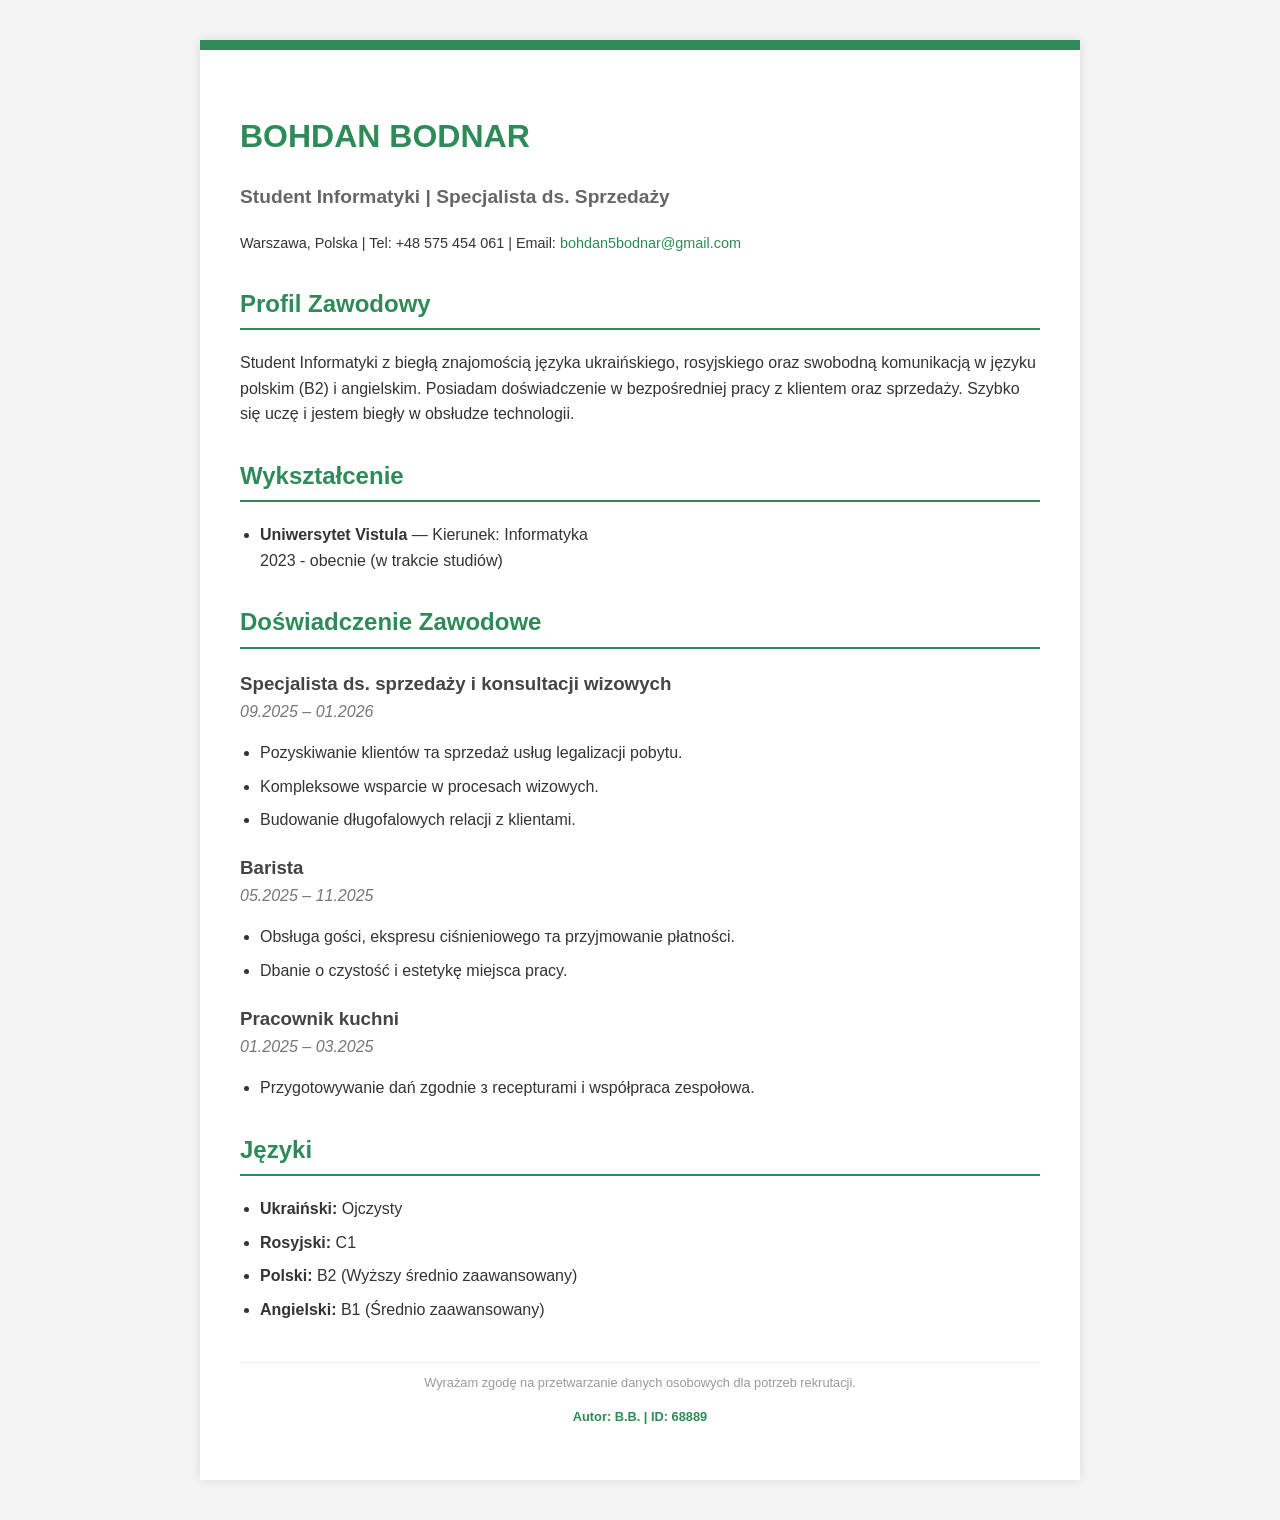
<file: zad2_css/index.html>
<!DOCTYPE html>
<html lang="pl">
<head>
    <meta charset="UTF-8">
    <meta name="viewport" content="width=device-width, initial-scale=1.0">
    <title>CV - Bohdan Bodnar (68889)</title>
    <link rel="stylesheet" href="styles.css">
</head>
<body>
    <div class="container">
        <header>
            <h1>Bohdan Bodnar</h1>
            <p class="subtitle">Student Informatyki | Specjalista ds. Sprzedaży</p>
            <div class="contact-info">
                <span>Warszawa, Polska</span> | 
                <span>Tel: +48 575 454 061</span> | 
                <span>Email: <a href="mailto:bohdan5bodnar@gmail.com">bohdan5bodnar@gmail.com</a></span>
            </div>
        </header>

        <main>
            <section>
                <h2>Profil Zawodowy</h2>
                <p>Student Informatyki z biegłą znajomością języka ukraińskiego, rosyjskiego oraz swobodną komunikacją w języku polskim (B2) i angielskim. Posiadam doświadczenie w bezpośredniej pracy z klientem oraz sprzedaży. Szybko się uczę i jestem biegły w obsłudze technologii.</p>
            </section>

            <section>
                <h2>Wykształcenie</h2>
                <ul>
                    <li>
                        <strong>Uniwersytet Vistula</strong> — Kierunek: Informatyka 
                        <br><span>2023 - obecnie (w trakcie studiów)</span>
                    </li>
                </ul>
            </section>

            <section>
                <h2>Doświadczenie Zawodowe</h2>
                <div class="job">
                    <h3>Specjalista ds. sprzedaży i konsultacji wizowych</h3>
                    <p class="date">09.2025 – 01.2026</p>
                    <ul>
                        <li>Pozyskiwanie klientów та sprzedaż usług legalizacji pobytu.</li>
                        <li>Kompleksowe wsparcie w procesach wizowych.</li>
                        <li>Budowanie długofalowych relacji z klientami.</li>
                    </ul>
                </div>

                <div class="job">
                    <h3>Barista</h3>
                    <p class="date">05.2025 – 11.2025</p>
                    <ul>
                        <li>Obsługa gości, ekspresu ciśnieniowego та przyjmowanie płatności.</li>
                        <li>Dbanie o czystość i estetykę miejsca pracy.</li>
                    </ul>
                </div>

                <div class="job">
                    <h3>Pracownik kuchni</h3>
                    <p class="date">01.2025 – 03.2025</p>
                    <ul>
                        <li>Przygotowywanie dań zgodnie з recepturami i współpraca zespołowa.</li>
                    </ul>
                </div>
            </section>

            <section>
                <h2>Języki</h2>
                <ul>
                    <li><strong>Ukraiński:</strong> Ojczysty</li>
                    <li><strong>Rosyjski:</strong> C1</li>
                    <li><strong>Polski:</strong> B2 (Wyższy średnio zaawansowany)</li>
                    <li><strong>Angielski:</strong> B1 (Średnio zaawansowany)</li>
                </ul>
            </section>
        </main>

        <footer>
            <p class="rodo">Wyrażam zgodę na przetwarzanie danych osobowych dla potrzeb rekrutacji.</p>
            <p class="student-id">Autor: B.B. | ID: 68889</p>
        </footer>
    </div>
</body>
</html>
</file>
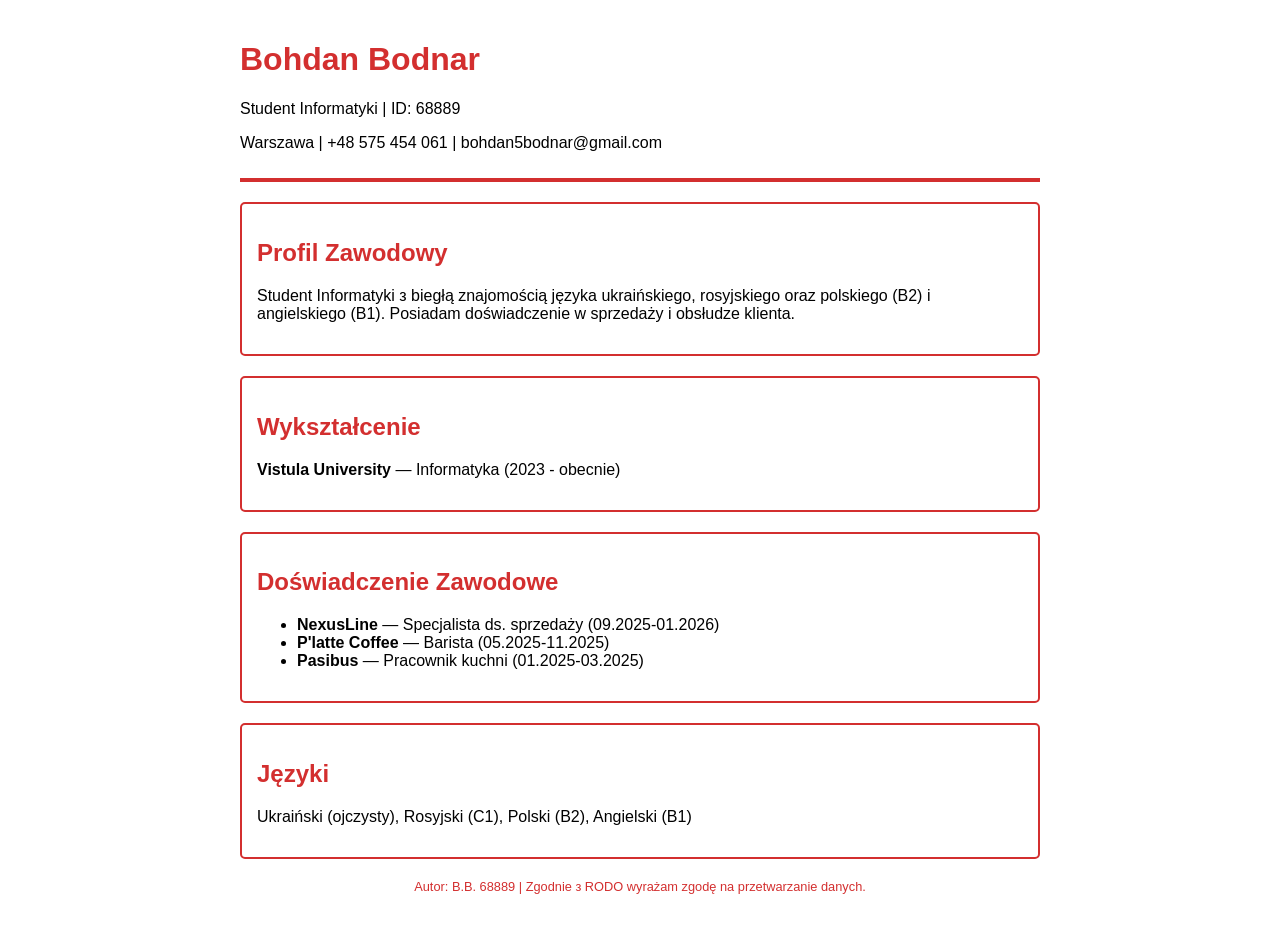
<file: zad3_motyw/index.html>
<!DOCTYPE html>
<html lang="pl">
<head>
    <meta charset="UTF-8">
    <meta name="viewport" content="width=device-width, initial-scale=1.0">
    <title>CV Bohdan Bodnar 68889</title>
    <link rel="stylesheet" href="red.css">
</head>
<body>
    <div class="container">
        <header>
            <h1>Bohdan Bodnar</h1>
            <p>Student Informatyki | ID: 68889</p>
            <p>Warszawa | +48 575 454 061 | bohdan5bodnar@gmail.com</p>
        </header>

        <main>
            <section>
                <h2>Profil Zawodowy</h2>
                <p>Student Informatyki з biegłą znajomością języka ukraińskiego, rosyjskiego oraz polskiego (B2) i angielskiego (B1). Posiadam doświadczenie w sprzedaży i obsłudze klienta.</p>
            </section>

            <section>
                <h2>Wykształcenie</h2>
                <p><strong>Vistula University</strong> — Informatyka (2023 - obecnie) </p>
            </section>

            <section>
                <h2>Doświadczenie Zawodowe</h2>
                <ul>
                    <li><strong>NexusLine</strong> — Specjalista ds. sprzedaży (09.2025-01.2026) </li>
                    <li><strong>P'latte Coffee</strong> — Barista (05.2025-11.2025) </li>
                    <li><strong>Pasibus</strong> — Pracownik kuchni (01.2025-03.2025) </li>
                </ul>
            </section>

            <section>
                <h2>Języki</h2>
                <p>Ukraiński (ojczysty), Rosyjski (C1), Polski (B2), Angielski (B1) </p>
            </section>
        </main>

        <footer>
            <p>Autor: B.B. 68889 | Zgodnie з RODO wyrażam zgodę na przetwarzanie danych.</p>
        </footer>
    </div>
</body>
</html>
</file>
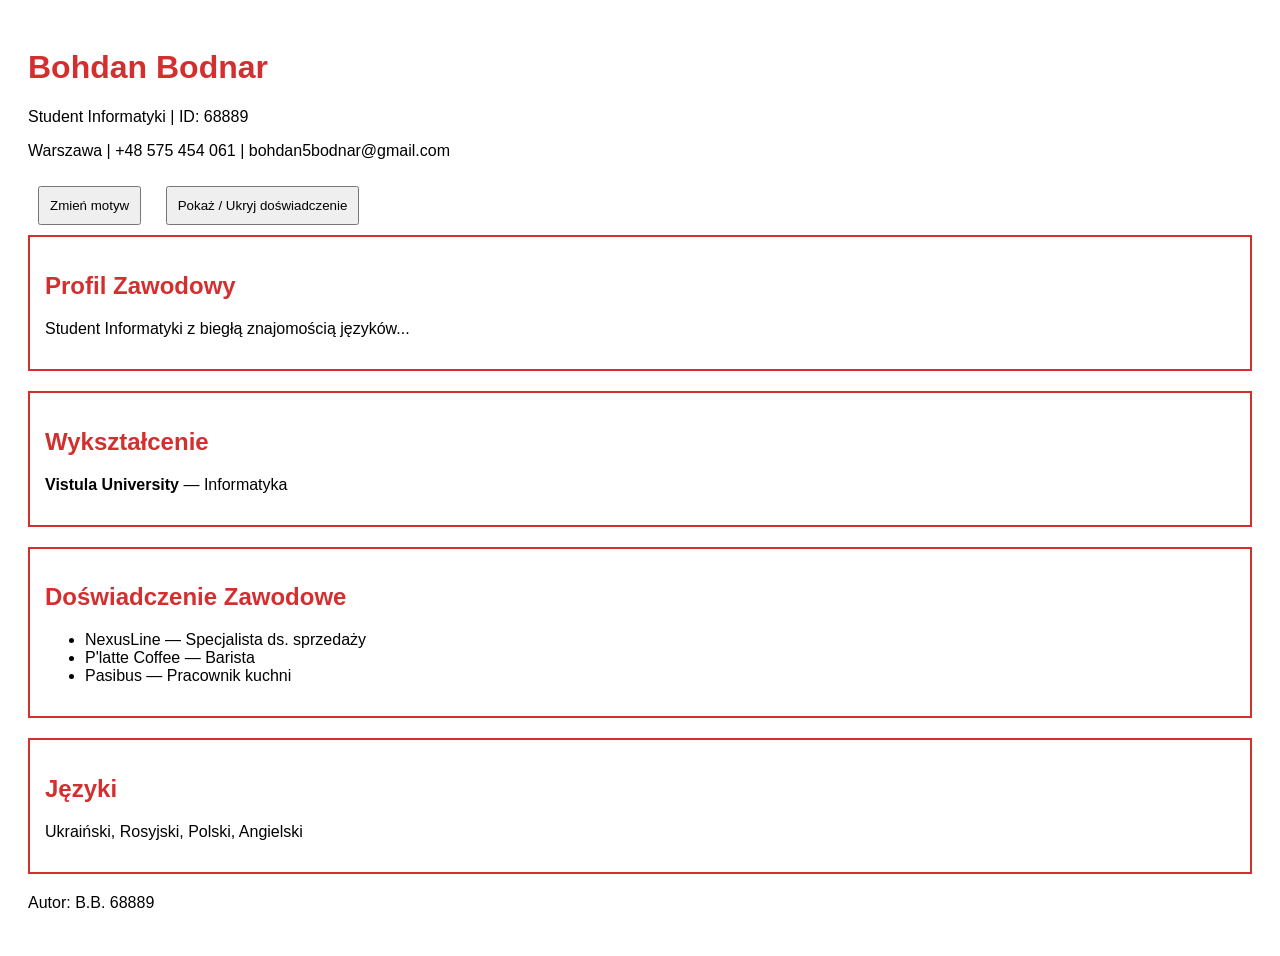
<file: zad4/index.html>
<!DOCTYPE html>
<html lang="pl">
<head>
    <meta charset="UTF-8">
    <meta name="viewport" content="width=device-width, initial-scale=1.0">
    <title>CV Bohdan Bodnar 68889</title>
    <link rel="stylesheet" href="style.css">
</head>
<body class="red">

    <div class="container">
        <header>
            <h1>Bohdan Bodnar</h1>
            <p>Student Informatyki | ID: 68889</p>
            <p>Warszawa | +48 575 454 061 | bohdan5bodnar@gmail.com</p>
        </header>

        <button id="themeBtn">Zmień motyw</button>
        <button id="toggleBtn">Pokaż / Ukryj doświadczenie</button>

        <main>
            <section>
                <h2>Profil Zawodowy</h2>
                <p>Student Informatyki z biegłą znajomością języków...</p>
            </section>

            <section>
                <h2>Wykształcenie</h2>
                <p><strong>Vistula University</strong> — Informatyka</p>
            </section>

            <section id="doswiadczenie">
                <h2>Doświadczenie Zawodowe</h2>
                <ul>
                    <li>NexusLine — Specjalista ds. sprzedaży</li>
                    <li>P'latte Coffee — Barista</li>
                    <li>Pasibus — Pracownik kuchni</li>
                </ul>
            </section>

            <section>
                <h2>Języki</h2>
                <p>Ukraiński, Rosyjski, Polski, Angielski</p>
            </section>
        </main>

        <footer>
            <p>Autor: B.B. 68889</p>
        </footer>
    </div>

    <script src="script.js"></script>
</body>
</html>
</file>
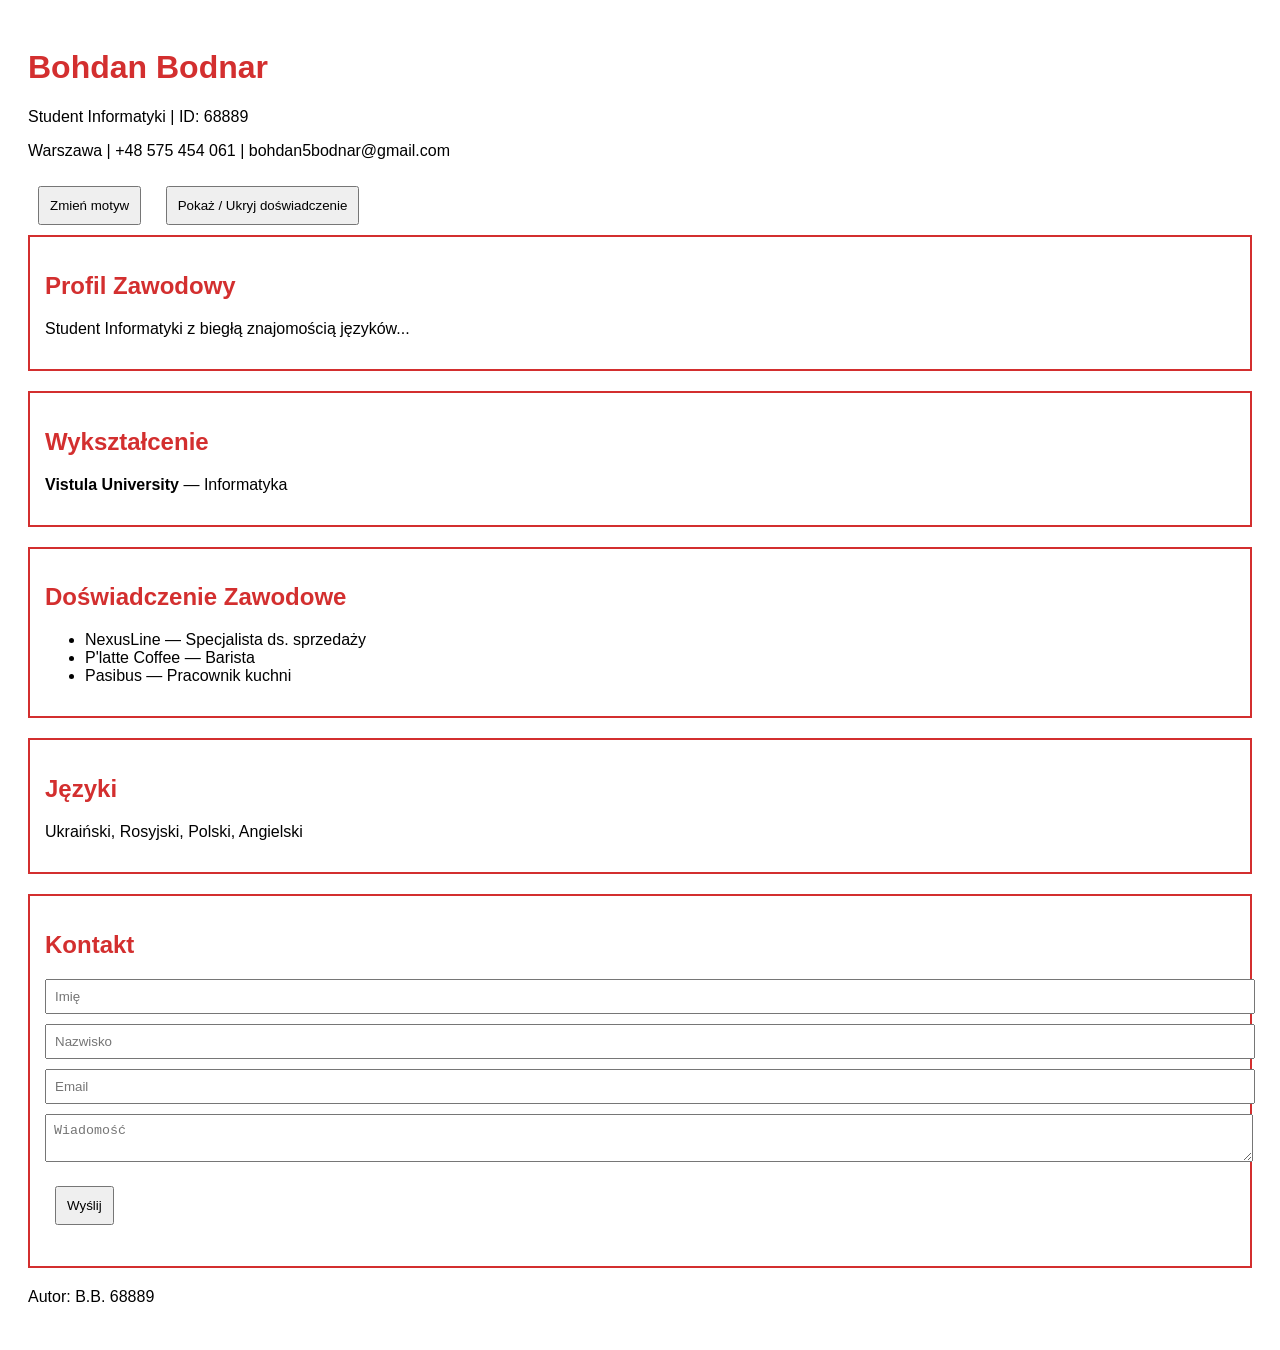
<file: zad5/index.html>
<!DOCTYPE html>
<html lang="pl">
<head>
    <meta charset="UTF-8">
    <meta name="viewport" content="width=device-width, initial-scale=1.0">
    <title>CV Bohdan Bodnar 68889</title>
    <link rel="stylesheet" href="style.css">
</head>
<body class="red">

    <div class="container">
        <header>
            <h1>Bohdan Bodnar</h1>
            <p>Student Informatyki | ID: 68889</p>
            <p>Warszawa | +48 575 454 061 | bohdan5bodnar@gmail.com</p>
        </header>

        <button id="themeBtn">Zmień motyw</button>
        <button id="toggleBtn">Pokaż / Ukryj doświadczenie</button>

        <main>
            <section>
                <h2>Profil Zawodowy</h2>
                <p>Student Informatyki z biegłą znajomością języków...</p>
            </section>

            <section>
                <h2>Wykształcenie</h2>
                <p><strong>Vistula University</strong> — Informatyka</p>
            </section>

            <section id="doswiadczenie">
                <h2>Doświadczenie Zawodowe</h2>
                <ul>
                    <li>NexusLine — Specjalista ds. sprzedaży</li>
                    <li>P'latte Coffee — Barista</li>
                    <li>Pasibus — Pracownik kuchni</li>
                </ul>
            </section>

            <section>
                <h2>Języki</h2>
                <p>Ukraiński, Rosyjski, Polski, Angielski</p>
            </section>

            <!-- NOWE: FORMULARZ -->
            <section>
                <h2>Kontakt</h2>

                <form id="form">
                    <input type="text" id="imie" placeholder="Imię">
                    <input type="text" id="nazwisko" placeholder="Nazwisko">
                    <input type="email" id="email" placeholder="Email">
                    <textarea id="wiadomosc" placeholder="Wiadomość"></textarea>

                    <button type="submit">Wyślij</button>
                    <p id="error"></p>
                </form>
            </section>
        </main>

        <footer>
            <p>Autor: B.B. 68889</p>
        </footer>
    </div>

    <script src="script.js"></script>
</body>
</html>
</file>
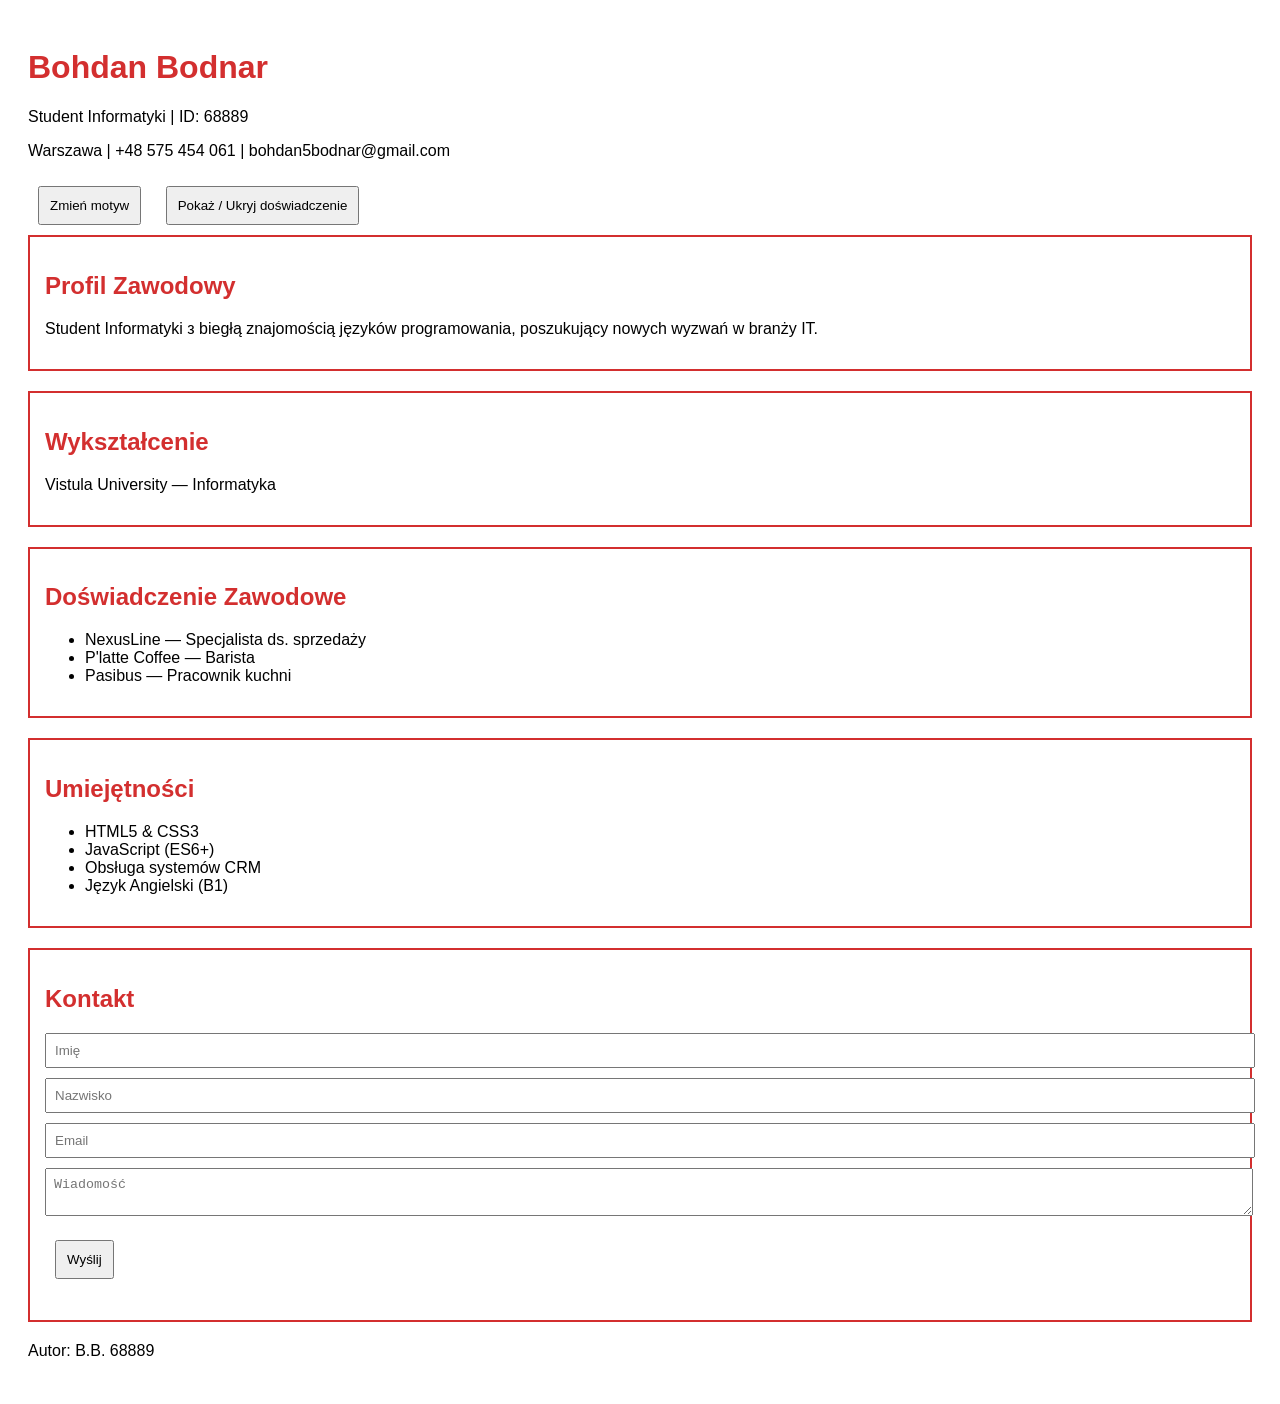
<file: zad6/index.html>
<!DOCTYPE html>
<html lang="pl">
<head>
    <meta charset="UTF-8">
    <meta name="viewport" content="width=device-width, initial-scale=1.0">
    <title>CV Bohdan Bodnar 68889</title>
    <link rel="stylesheet" href="style.css">
</head>
<body class="red">
    <div class="container">
        <header>
            <h1>Bohdan Bodnar</h1>
            <p>Student Informatyki | ID: 68889</p>
            <p>Warszawa | +48 575 454 061 | bohdan5bodnar@gmail.com</p>
        </header>

        <button id="themeBtn">Zmień motyw</button>
        <button id="toggleBtn">Pokaż / Ukryj doświadczenie</button>

        <main>
            <section>
                <h2>Profil Zawodowy</h2>
                <p id="profil-tekst"></p>
            </section>

            <section>
                <h2>Wykształcenie</h2>
                <p id="wyksztalcenie-tekst"></p>
            </section>

            <section id="doswiadczenie">
                <h2>Doświadczenie Zawodowe</h2>
                <ul id="lista-doswiadczenie"></ul>
            </section>

            <section>
                <h2>Umiejętności</h2>
                <ul id="lista-umiejetnosci"></ul>
            </section>

            <section>
                <h2>Kontakt</h2>
                <form id="form">
                    <input type="text" id="imie" placeholder="Imię">
                    <input type="text" id="nazwisko" placeholder="Nazwisko">
                    <input type="email" id="email" placeholder="Email">
                    <textarea id="wiadomosc" placeholder="Wiadomość"></textarea>
                    <button type="submit">Wyślij</button>
                    <p id="error"></p>
                </form>
            </section>
        </main>

        <footer>
            <p>Autor: B.B. 68889</p>
        </footer>
    </div>
    <script src="script.js"></script>
</body>
</html>
</file>
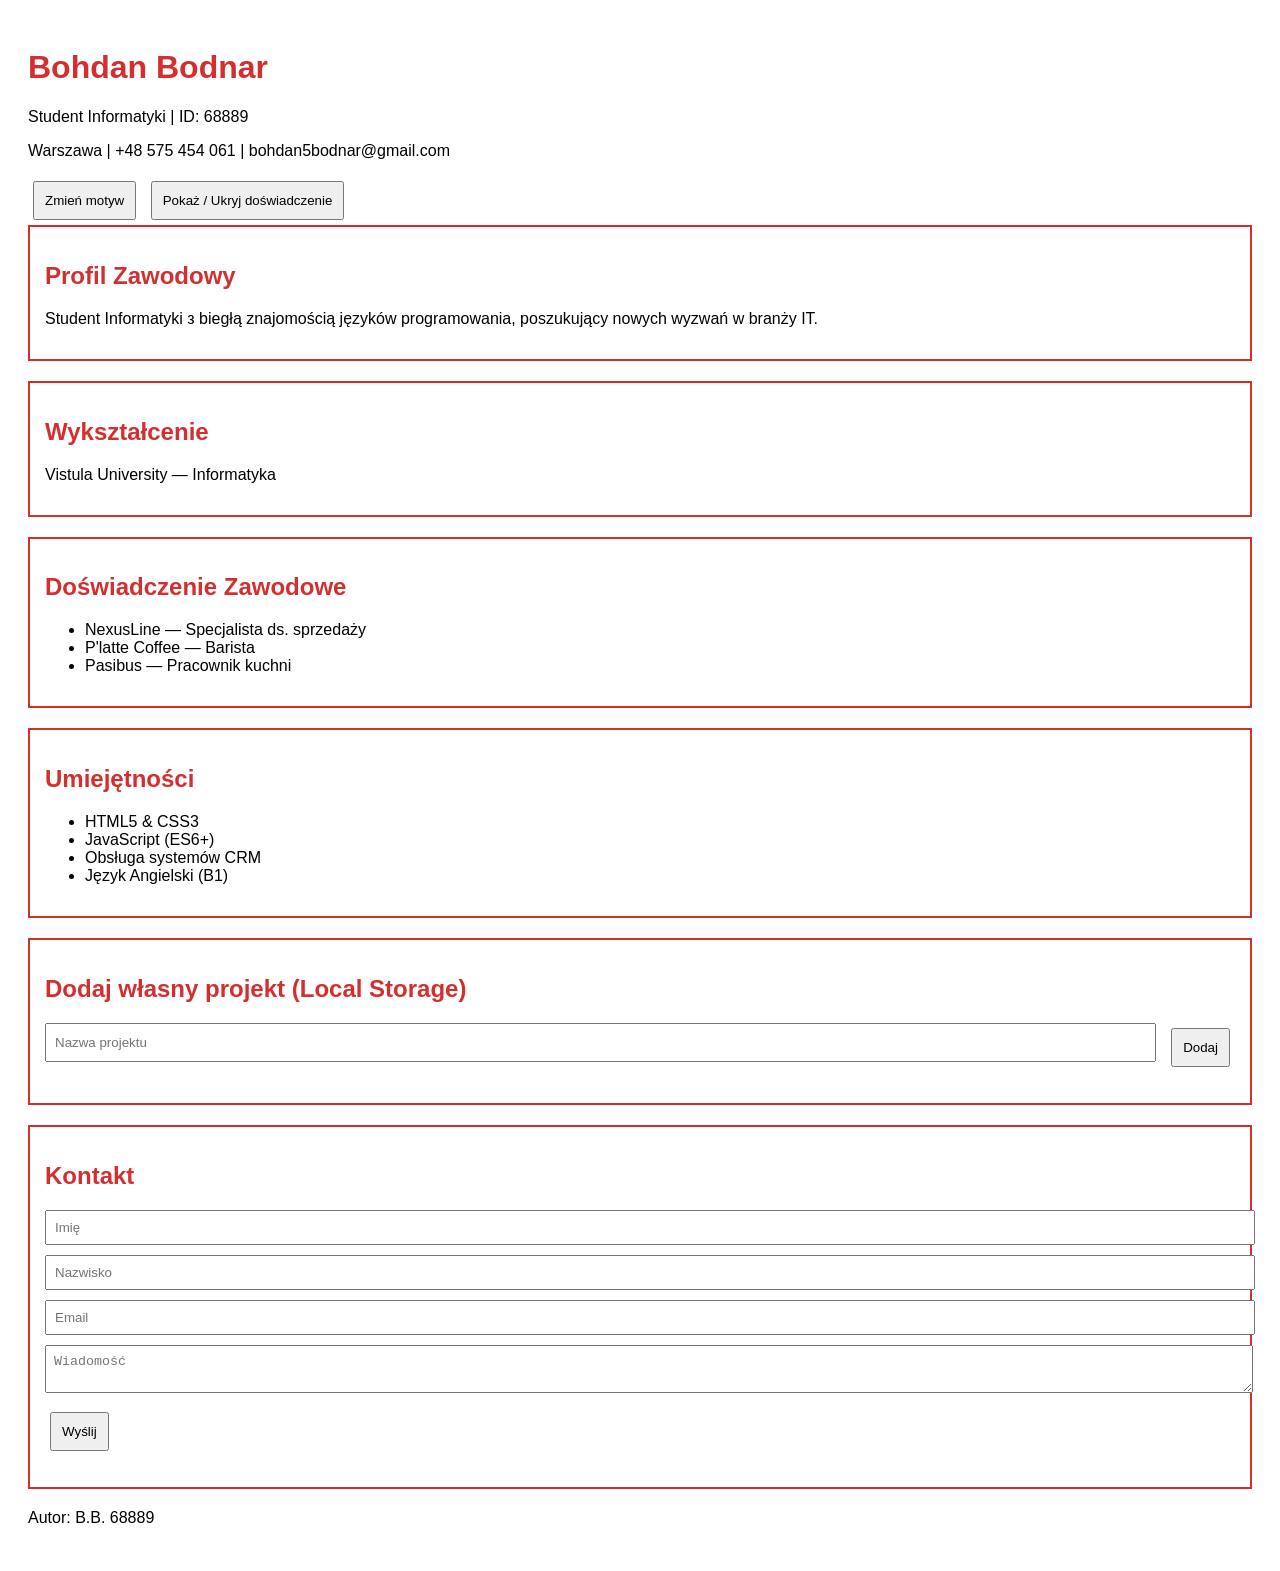
<file: zad7/index.html>
<!DOCTYPE html>
<html lang="pl">
<head>
    <meta charset="UTF-8">
    <meta name="viewport" content="width=device-width, initial-scale=1.0">
    <title>CV Bohdan Bodnar 68889</title>
    <link rel="stylesheet" href="style.css">
</head>
<body class="red">
    <div class="container">
        <header>
            <h1>Bohdan Bodnar</h1>
            <p>Student Informatyki | ID: 68889</p>
            <p>Warszawa | +48 575 454 061 | bohdan5bodnar@gmail.com</p>
        </header>

        <button id="themeBtn">Zmień motyw</button>
        <button id="toggleBtn">Pokaż / Ukryj doświadczenie</button>

        <main>
            <section>
                <h2>Profil Zawodowy</h2>
                <p id="profil-tekst"></p>
            </section>

            <section>
                <h2>Wykształcenie</h2>
                <p id="wyksztalcenie-tekst"></p>
            </section>

            <section id="doswiadczenie">
                <h2>Doświadczenie Zawodowe</h2>
                <ul id="lista-doswiadczenie"></ul>
            </section>

            <section>
                <h2>Umiejętności</h2>
                <ul id="lista-umiejetnosci"></ul>
            </section>

            <section>
                <h2>Dodaj własny projekt (Local Storage)</h2>
                <div class="ls-control">
                    <input type="text" id="inputProjekt" placeholder="Nazwa projektu">
                    <button id="addBtn">Dodaj</button>
                </div>
                <ul id="listaProjektow"></ul>
            </section>

            <section>
                <h2>Kontakt</h2>
                <form id="form">
                    <input type="text" id="imie" placeholder="Imię">
                    <input type="text" id="nazwisko" placeholder="Nazwisko">
                    <input type="email" id="email" placeholder="Email">
                    <textarea id="wiadomosc" placeholder="Wiadomość"></textarea>
                    <button type="submit">Wyślij</button>
                    <p id="error"></p>
                </form>
            </section>
        </main>

        <footer>
            <p>Autor: B.B. 68889</p>
        </footer>
    </div>
    <script src="script.js"></script>
</body>
</html>
</file>
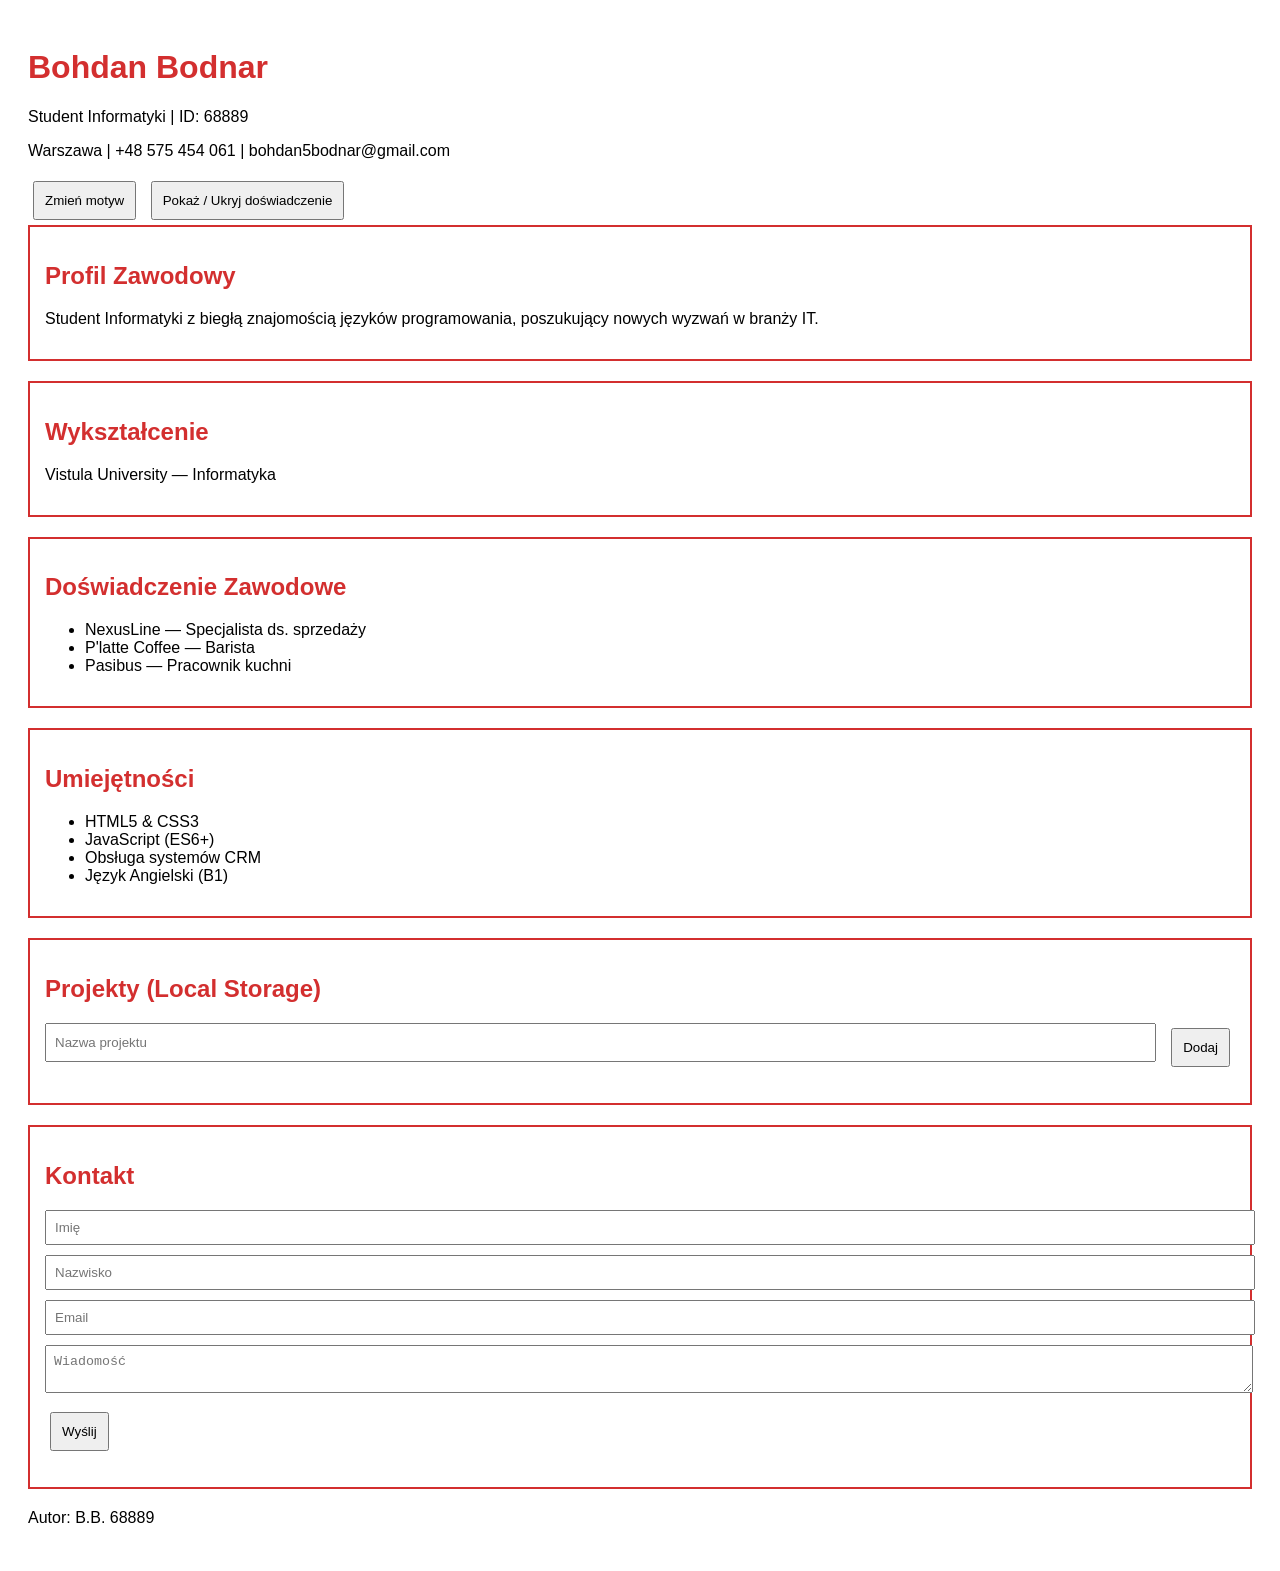
<file: zad8/index.html>
<!DOCTYPE html>
<html lang="pl">
<head>
    <meta charset="UTF-8">
    <meta name="viewport" content="width=device-width, initial-scale=1.0">
    <title>CV Bohdan Bodnar 68889</title>
    <link rel="stylesheet" href="style.css">
</head>
<body class="red">
    <div class="container">
        <header>
            <h1>Bohdan Bodnar</h1>
            <p>Student Informatyki | ID: 68889</p>
            <p>Warszawa | +48 575 454 061 | bohdan5bodnar@gmail.com</p>
        </header>

        <button id="themeBtn">Zmień motyw</button>
        <button id="toggleBtn">Pokaż / Ukryj doświadczenie</button>

        <main>
            <section>
                <h2>Profil Zawodowy</h2>
                <p id="profil-tekst"></p>
            </section>

            <section>
                <h2>Wykształcenie</h2>
                <p id="wyksztalcenie-tekst"></p>
            </section>

            <section id="doswiadczenie">
                <h2>Doświadczenie Zawodowe</h2>
                <ul id="lista-doswiadczenie"></ul>
            </section>

            <section>
                <h2>Umiejętności</h2>
                <ul id="lista-umiejetnosci"></ul>
            </section>

            <section>
                <h2>Projekty (Local Storage)</h2>
                <div class="ls-control">
                    <input type="text" id="inputProjekt" placeholder="Nazwa projektu">
                    <button id="addBtn">Dodaj</button>
                </div>
                <ul id="listaProjektow"></ul>
            </section>

            <section>
                <h2>Kontakt</h2>
                <form id="form">
                    <input type="text" id="imie" placeholder="Imię">
                    <input type="text" id="nazwisko" placeholder="Nazwisko">
                    <input type="email" id="email" placeholder="Email">
                    <textarea id="wiadomosc" placeholder="Wiadomość"></textarea>
                    <button type="submit">Wyślij</button>
                    <p id="error"></p>
                </form>
            </section>
        </main>

        <footer>
            <p>Autor: B.B. 68889</p>
        </footer>
    </div>
    <script src="script.js"></script>
</body>
</html>
</file>
<file: zad2_css/styles.css>
body {
    font-family: 'Segoe UI', Tahoma, Geneva, Verdana, sans-serif;
    line-height: 1.6;
    color: #333;
    background-color: #f4f4f4;
    margin: 0;
    padding: 40px 20px;
}

.container {
    max-width: 800px;
    margin: 0 auto;
    background: #fff;
    padding: 40px;
    box-shadow: 0 0 10px rgba(0,0,0,0.1);
    border-top: 10px solid #2e8b57;
}

h1 {
    color: #2e8b57;
    margin-bottom: 5px;
    text-transform: uppercase;
}

h2 {
    color: #2e8b57;
    border-bottom: 2px solid #2e8b57;
    padding-bottom: 5px;
    margin-top: 30px;
}

h3 {
    margin-bottom: 5px;
    color: #444;
}

ul {
    padding-left: 20px;
}

li {
    margin-bottom: 8px;
}


.subtitle {
    font-size: 1.2em;
    font-weight: bold;
    color: #666;
}

.contact-info {
    font-size: 0.9em;
    margin-bottom: 20px;
}

.contact-info a {
    color: #2e8b57;
    text-decoration: none;
}

.job {
    margin-bottom: 20px;
}

.date {
    font-style: italic;
    color: #777;
    margin-top: -5px;
}


footer {
    margin-top: 40px;
    font-size: 0.8em;
    color: #999;
    text-align: center;
}

.rodo {
    border-top: 1px solid #eee;
    padding-top: 10px;
}

.student-id {
    font-weight: bold;
    color: #2e8b57;
}
</file>
<file: zad3_motyw/red.css>
body {
    font-family: Arial, sans-serif;
    margin: 0;
    padding: 20px;
    background-color: #fff;
}

.container {
    max-width: 800px;
    margin: auto;
}

h1, h2 {
    color: #d32f2f;
}

section {
    border: 2px solid #d32f2f;
    padding: 15px;
    margin-bottom: 20px;
    border-radius: 5px;
}

header {
    border-bottom: 4px solid #d32f2f;
    margin-bottom: 20px;
    padding-bottom: 10px;
}

footer {
    font-size: 0.8em;
    color: #d32f2f;
    text-align: center;
}
</file>
<file: zad4/style.css>
/* RED MOTYW */
body.red {
    font-family: Arial, sans-serif;
    padding: 20px;
    background-color: #fff;
}

body.red h1, 
body.red h2 {
    color: #d32f2f;
}

body.red section {
    border: 2px solid #d32f2f;
    padding: 15px;
    margin-bottom: 20px;
}

/* GREEN MOTYW */
body.green {
    font-family: 'Times New Roman', serif;
    padding: 30px;
    background-color: #f1f8e9;
}

body.green .container {
    background: white;
    padding: 20px;
}

body.green h1, 
body.green h2 {
    color: #2e7d32;
}

body.green section {
    background-color: #e8f5e9;
    padding: 20px;
}

/* PRZYCISKI */
button {
    margin: 10px;
    padding: 10px;
    cursor: pointer;
}
</file>
<file: zad5/style.css>
/* RED MOTYW */
body.red {
    font-family: Arial, sans-serif;
    padding: 20px;
    background-color: #fff;
}

body.red h1, 
body.red h2 {
    color: #d32f2f;
}

body.red section {
    border: 2px solid #d32f2f;
    padding: 15px;
    margin-bottom: 20px;
}

/* GREEN MOTYW */
body.green {
    font-family: 'Times New Roman', serif;
    padding: 30px;
    background-color: #f1f8e9;
}

body.green .container {
    background: white;
    padding: 20px;
}

body.green h1, 
body.green h2 {
    color: #2e7d32;
}

body.green section {
    background-color: #e8f5e9;
    padding: 20px;
}

/* PRZYCISKI */
button {
    margin: 10px;
    padding: 10px;
    cursor: pointer;
}

/* FORMULARZ */
form {
    margin-top: 20px;
}

input, textarea {
    width: 100%;
    margin-bottom: 10px;
    padding: 8px;
}

#error {
    color: red;
    font-weight: bold;
}
</file>
<file: zad6/style.css>
body.red {
    font-family: Arial, sans-serif;
    padding: 20px;
    background-color: #fff;
}

body.red h1, body.red h2 {
    color: #d32f2f;
}

body.red section {
    border: 2px solid #d32f2f;
    padding: 15px;
    margin-bottom: 20px;
}

body.green {
    font-family: 'Times New Roman', serif;
    padding: 30px;
    background-color: #f1f8e9;
}

body.green .container {
    background: white;
    padding: 20px;
}

body.green h1, body.green h2 {
    color: #2e7d32;
}

body.green section {
    background-color: #e8f5e9;
    padding: 20px;
}

button {
    margin: 10px;
    padding: 10px;
    cursor: pointer;
}

form {
    margin-top: 20px;
}

input, textarea {
    width: 100%;
    margin-bottom: 10px;
    padding: 8px;
}

#error {
    color: red;
    font-weight: bold;
}
</file>
<file: zad7/style.css>
body.red {
    font-family: Arial, sans-serif;
    padding: 20px;
    background-color: #fff;
}
body.red h1, body.red h2 {
    color: #d32f2f;
}
body.red section {
    border: 2px solid #d32f2f;
    padding: 15px;
    margin-bottom: 20px;
}
body.green {
    font-family: 'Times New Roman', serif;
    padding: 30px;
    background-color: #f1f8e9;
}
body.green .container {
    background: white;
    padding: 20px;
}
body.green h1, body.green h2 {
    color: #2e7d32;
}
body.green section {
    background-color: #e8f5e9;
    padding: 20px;
}
button {
    margin: 5px;
    padding: 10px;
    cursor: pointer;
}
.ls-control {
    display: flex;
    gap: 10px;
    margin-bottom: 10px;
}
.del-btn {
    padding: 2px 8px;
    background: #ff4444;
    color: white;
    border: none;
    border-radius: 3px;
    margin-left: 10px;
}
form {
    margin-top: 20px;
}
input, textarea {
    width: 100%;
    margin-bottom: 10px;
    padding: 8px;
}
#error {
    color: red;
    font-weight: bold;
}
</file>
<file: zad8/style.css>
body.red {
    font-family: Arial, sans-serif;
    padding: 20px;
    background-color: #fff;
}
body.red h1, body.red h2 {
    color: #d32f2f;
}
body.red section {
    border: 2px solid #d32f2f;
    padding: 15px;
    margin-bottom: 20px;
}
body.green {
    font-family: 'Times New Roman', serif;
    padding: 30px;
    background-color: #f1f8e9;
}
body.green .container {
    background: white;
    padding: 20px;
}
body.green h1, body.green h2 {
    color: #2e7d32;
}
body.green section {
    background-color: #e8f5e9;
    padding: 20px;
}
button {
    margin: 5px;
    padding: 10px;
    cursor: pointer;
}
.ls-control {
    display: flex;
    gap: 10px;
    margin-bottom: 10px;
}
.del-btn {
    padding: 2px 8px;
    background: #ff4444;
    color: white;
    border: none;
    border-radius: 3px;
    margin-left: 10px;
}
form {
    margin-top: 20px;
}
input, textarea {
    width: 100%;
    margin-bottom: 10px;
    padding: 8px;
}
#error {
    color: red;
    font-weight: bold;
}
</file>
